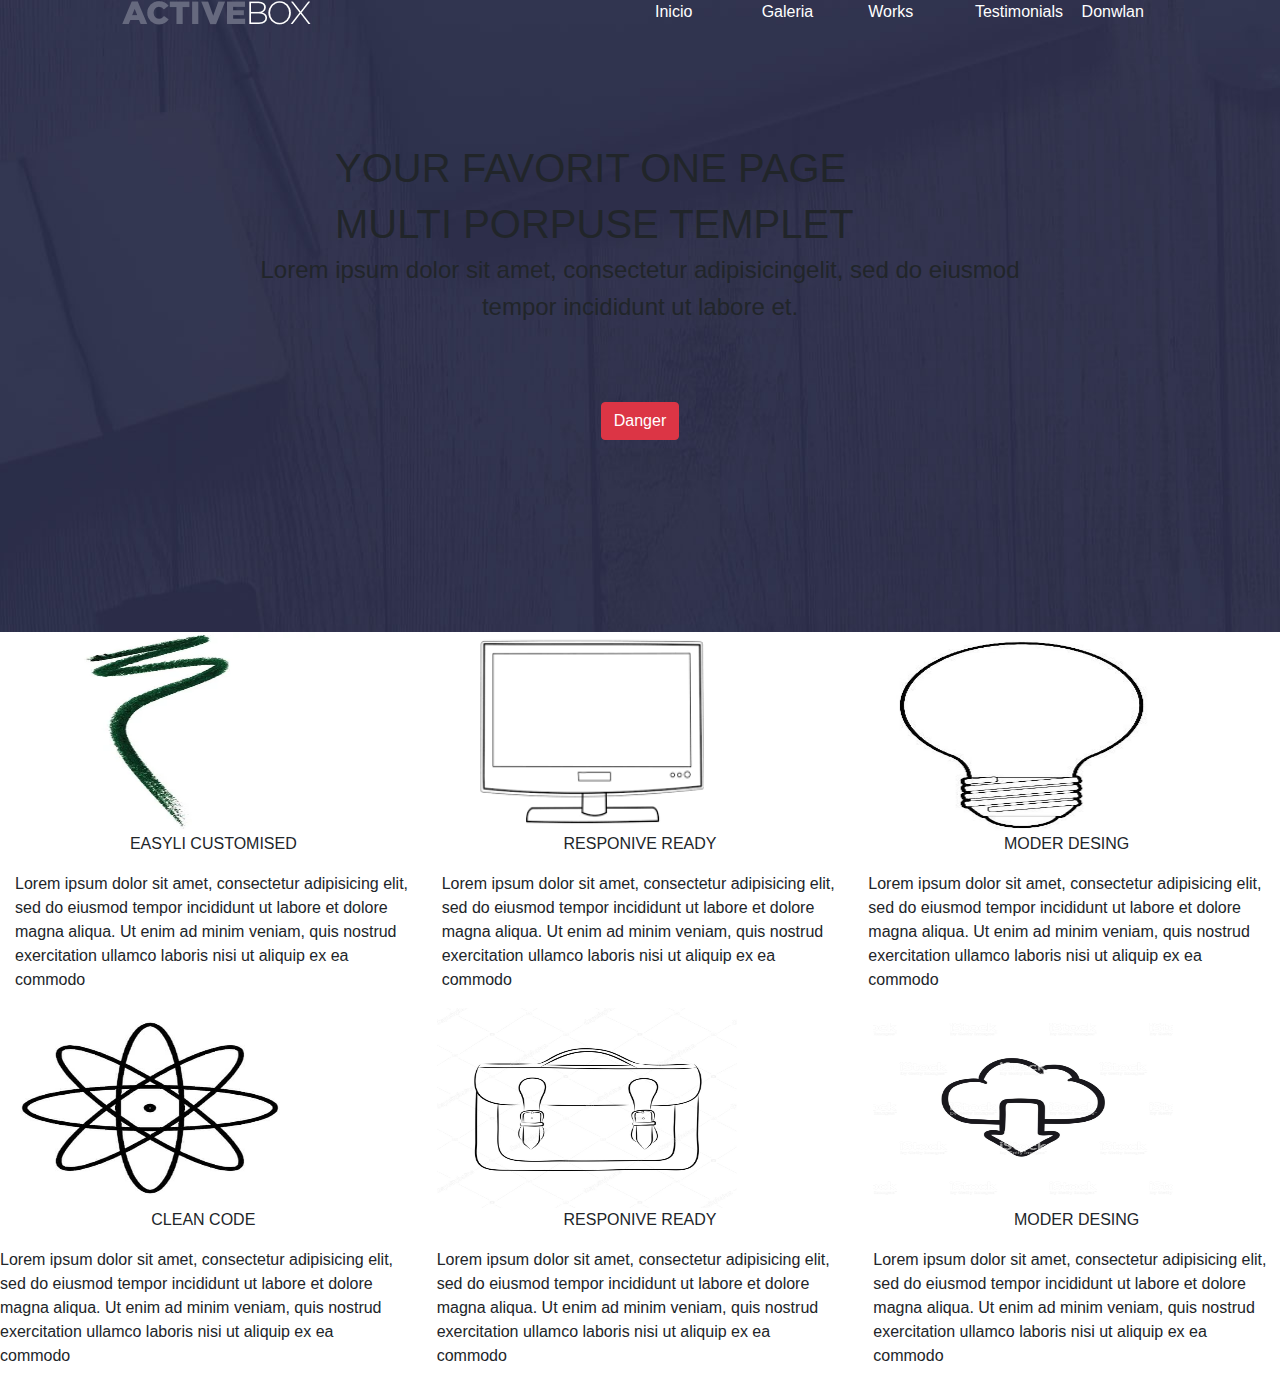
<file: index.html>
<!DOCTYPE html>
<html lang="en">
<head>
	<meta charset="utf-8">
	<meta name="viewport" content="width=device-width, initial-scale=1, maximum-scale=1">
	<title></title>
	<link rel="stylesheet" href="https://stackpath.bootstrapcdn.com/bootstrap/4.3.1/css/bootstrap.min.css" integrity="sha384-ggOyR0iXCbMQv3Xipma34MD+dH/1fQ784/j6cY/iJTQUOhcWr7x9JvoRxT2MZw1T" crossorigin="anonymous">
	<link rel="stylesheet"  href="css/style.css">
</head>
<body>

		<div class="container-fluid color2">
            <div class="  row" >

               <div class="col-md-1"></div>
               
               <div class="col-md-5">
               <img src="images/logo.png">
               </div>

               <div class="col-md-1 textl"><a href="index.html">Inicio</a></div>
               <div class="col-md-1 textl"><a href="galeria.html">Galeria</a></div>
               <div class="col-md-1 textl"><a href="#">Works</a></div>
               <div class="col-md-1 textl"><a href="testimonials.html">Testimonials</a></div>
               <div class="col-md-1 textl"><a href="#">Donwlan</a></div>
               <div class="col-md-1"></br> </br> </br></div>

           </div>

          <div class="row">
            <div class="col-md-3">
              </br>
            </div>
            <div class="col-md-6 textl ">
              </br> </br> </br>
             <h1>YOUR FAVORIT ONE PAGE</h1> 
             <h1>MULTI PORPUSE TEMPLET</h1>
            </div>
            <div class="col-md-3 textl text-center">
              
            </div>
          </div>
          <div class="row">
            <div class="col-md-12 text-center">
              <h4>Lorem ipsum dolor sit amet, consectetur adipisicingelit, sed do eiusmod</h4>
               <h4> tempor incididunt ut labore et.</h4></br></br></br>
            </div>
          </div>

          <div class="row">
            <div class="col-md-12 text-center">
              <button type="button" class="btn btn-danger">Danger</button>
               </br></br></br>
                </br></br></br>
                 </br></br></br>
            </div>
          </div>
        


      </div>
    </div>

    

 <div class="color3 container-fluid">
        <div class="row ">
          <div class="col-md-4 columnas ">
            <div class="cuadros">
              <div>
                 <img src="images/lapiz.jpg" class="img2" alt="">
              </div>
             <div class="color text-center">
               <p>EASYLI CUSTOMISED</p>
             </div>
             <div class="color4">
               <p>
                 Lorem ipsum dolor sit amet, consectetur adipisicing elit, sed do eiusmod
                 tempor incididunt ut labore et dolore magna aliqua. Ut enim ad minim veniam,
                 quis nostrud exercitation ullamco laboris nisi ut aliquip ex ea commodo
               </p>
             </div>
              
            </div>
          </div>
           <div class="col-md-4 columnas ">
            <div class="cuadros">
              <div>
                 <img src="images/tv.png" class="img2" alt="">
              </div>
             <div class="color text-center">
               <p>RESPONIVE READY</p>
             </div>
             <div class="color4">
               <p>
                 Lorem ipsum dolor sit amet, consectetur adipisicing elit, sed do eiusmod
                 tempor incididunt ut labore et dolore magna aliqua. Ut enim ad minim veniam,
                 quis nostrud exercitation ullamco laboris nisi ut aliquip ex ea commodo
               </p>
             </div>
              
            </div>
          </div>
           <div class="col-md-4 columnas ">
            <div class="cuadros">
              <div>
                 <img src="images/foco.jpg" class="img2" alt="">
              </div>
             <div class="color text-center">
               <p>MODER DESING</p>
             </div>
             <div class="color4">
               <P>
                 Lorem ipsum dolor sit amet, consectetur adipisicing elit, sed do eiusmod
                 tempor incididunt ut labore et dolore magna aliqua. Ut enim ad minim veniam,
                 quis nostrud exercitation ullamco laboris nisi ut aliquip ex ea commodo
               </P>
             </div>
              
            </div>
          </div>
          <div class="row ">
          <div class="col-md-4 columnas ">
            <div class="cuadros">
              <div>
                 <img src="images/atomo.jpg" class="img2" alt="">
              </div>
             <div class="color text-center">
               <p>CLEAN CODE</p>
             </div>
             <div class="color4">
               <p>
                 Lorem ipsum dolor sit amet, consectetur adipisicing elit, sed do eiusmod
                 tempor incididunt ut labore et dolore magna aliqua. Ut enim ad minim veniam,
                 quis nostrud exercitation ullamco laboris nisi ut aliquip ex ea commodo
               </p>
             </div>
              
            </div>
          </div>
           <div class="col-md-4 columnas ">
            <div class="cuadros">
              <div>
                 <img src="images/portafolio.jpg" class="img2" alt="">
              </div>
             <div class="color text-center">
               <p>RESPONIVE READY</p>
             </div>
             <div class="color4">
               <p>
                 Lorem ipsum dolor sit amet, consectetur adipisicing elit, sed do eiusmod
                 tempor incididunt ut labore et dolore magna aliqua. Ut enim ad minim veniam,
                 quis nostrud exercitation ullamco laboris nisi ut aliquip ex ea commodo
               </p>
             </div>
              
            </div>
          </div>
           <div class="col-md-4 columnas ">
            <div class="cuadros">
              <div>
                 <img src="images/nube.jpg" class="img2" alt="">
              </div>
             <div class="color text-center">
               <p>MODER DESING</p>
             </div>
             <div class="color4">
               <P>
                 Lorem ipsum dolor sit amet, consectetur adipisicing elit, sed do eiusmod
                 tempor incididunt ut labore et dolore magna aliqua. Ut enim ad minim veniam,
                 quis nostrud exercitation ullamco laboris nisi ut aliquip ex ea commodo
               </P>
             </div>
              
            </div>
          </div>
          </div>

  






	<script src="https://stackpath.bootstrapcdn.com/bootstrap/4.3.1/js/bootstrap.min.js" integrity="sha384-JjSmVgyd0p3pXB1rRibZUAYoIIy6OrQ6VrjIEaFf/nJGzIxFDsf4x0xIM+B07jRM" crossorigin="anonymous"></script>
</body>
</html>
</file>
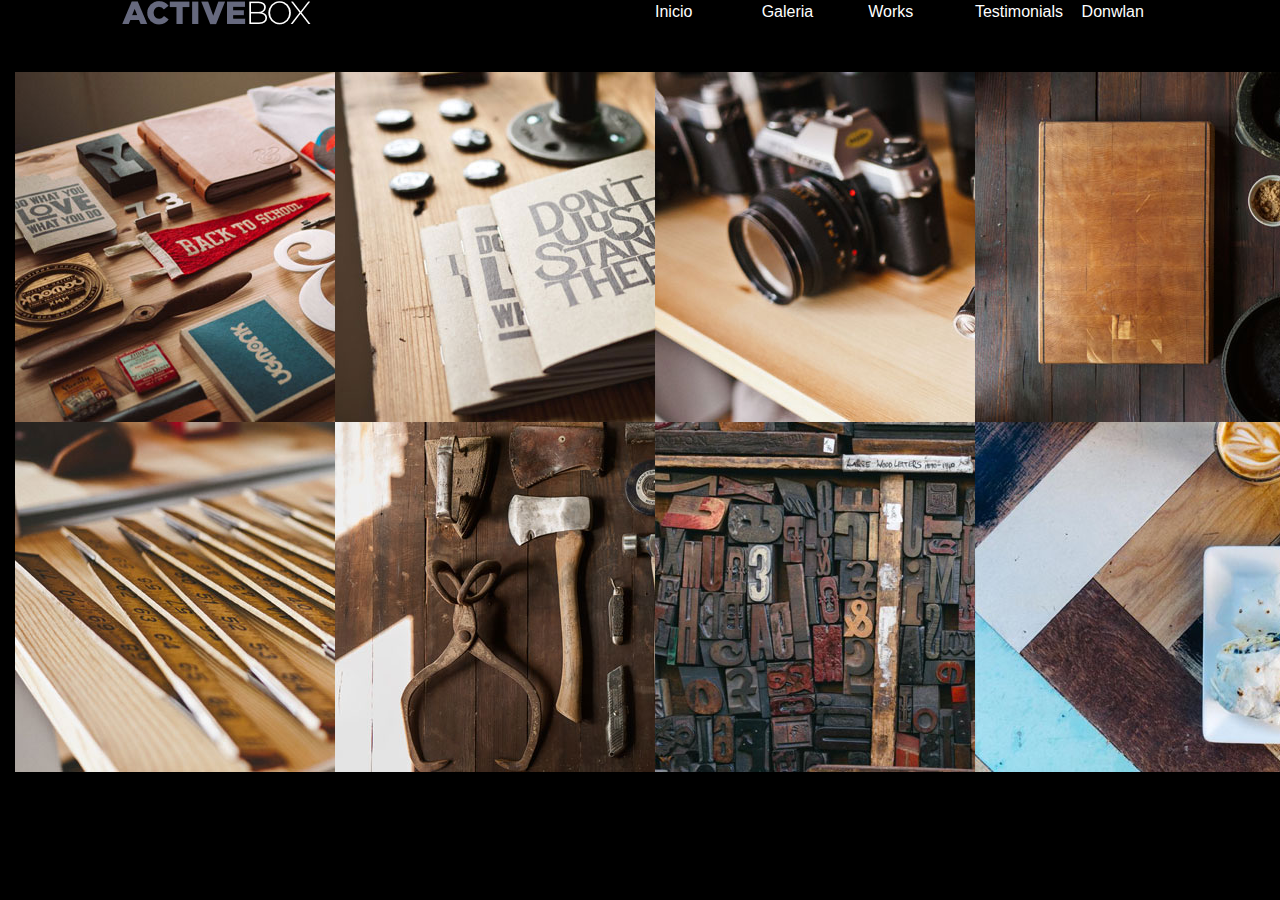
<file: galeria.html>
<!DOCTYPE html>
<html lang="en">
<head>
	<meta charset="utf-8">
	<meta name="viewport" content="width=device-width, initial-scale=1, maximum-scale=1">
	<title></title>
	<link rel="stylesheet" href="https://stackpath.bootstrapcdn.com/bootstrap/4.3.1/css/bootstrap.min.css" integrity="sha384-ggOyR0iXCbMQv3Xipma34MD+dH/1fQ784/j6cY/iJTQUOhcWr7x9JvoRxT2MZw1T" crossorigin="anonymous">
	<link rel="stylesheet"  href="css/galeria.css">
</head>
<body >

	<div class="container-fluid color2">
		   <div class="  row" >

               <div class="col-md-1"></div>
               
               <div class="col-md-5">
               <img src="images/logo.png">
               </div>

               <div class="col-md-1 textl"><a href="index.html">Inicio</a></div>
               <div class="col-md-1 textl"><a href="galeria.html">Galeria</a></div>
               <div class="col-md-1 textl"><a href="#">Works</a></div>
               <div class="col-md-1 textl"><a href="testimonials.html">Testimonials</a></div>
               <div class="col-md-1 textl"><a href="#">Donwlan</a></div>
               <div class="col-md-1"></br> </br> </br></div>

           </div>
		<div class="row">
			<div class="col-md-3">
				<img src="images/work-1.jpg">
			</div>
			<div class="col-md-3">
				<img src="images/work-2.jpg">
			</div>
			<div class="col-md-3">
				<img src="images/work-3.jpg">
			</div>
			<div class="col-md-3">
				<img src="images/work-4.jpg">
			</div>



		</div>
		<div class="row">
			<div class="col-md-3">
				<img src="images/work-5.jpg">
			</div>
			<div class="col-md-3">
				<img src="images/work-6.jpg">
			</div>
			<div class="col-md-3">
				<img src="images/work-7.jpg">
			</div>
			<div class="col-md-3">
				<img src="images/work-8.jpg">
			</div>



		</div>
	</div>


	<script src="https://stackpath.bootstrapcdn.com/bootstrap/4.3.1/js/bootstrap.min.js" integrity="sha384-JjSmVgyd0p3pXB1rRibZUAYoIIy6OrQ6VrjIEaFf/nJGzIxFDsf4x0xIM+B07jRM" crossorigin="anonymous"></script>
</body>
</html>
</file>
<file: css/style.css>
.img{

	background-repeat: no-repeat;
	background-attachment: fixed;
	width: 100%;
	height: 100%;
 }
a{
 color:#fff;
}

.color2{
	
	background-image: url("../images/banner.jpg");


}
.color3{
	background: #ffffff;
}
.img2{

	background-repeat: no-repeat;
	background-attachment: fixed;
	width: 300px;
	height: 200px;
}
.fondo9{
	background: #f0f0f0;
}
</file>
<file: css/galeria.css>
body{
	background: #000;
}

a{
 color:#fff;
}


.color3{
	background: #ffffff;
}
</file>
